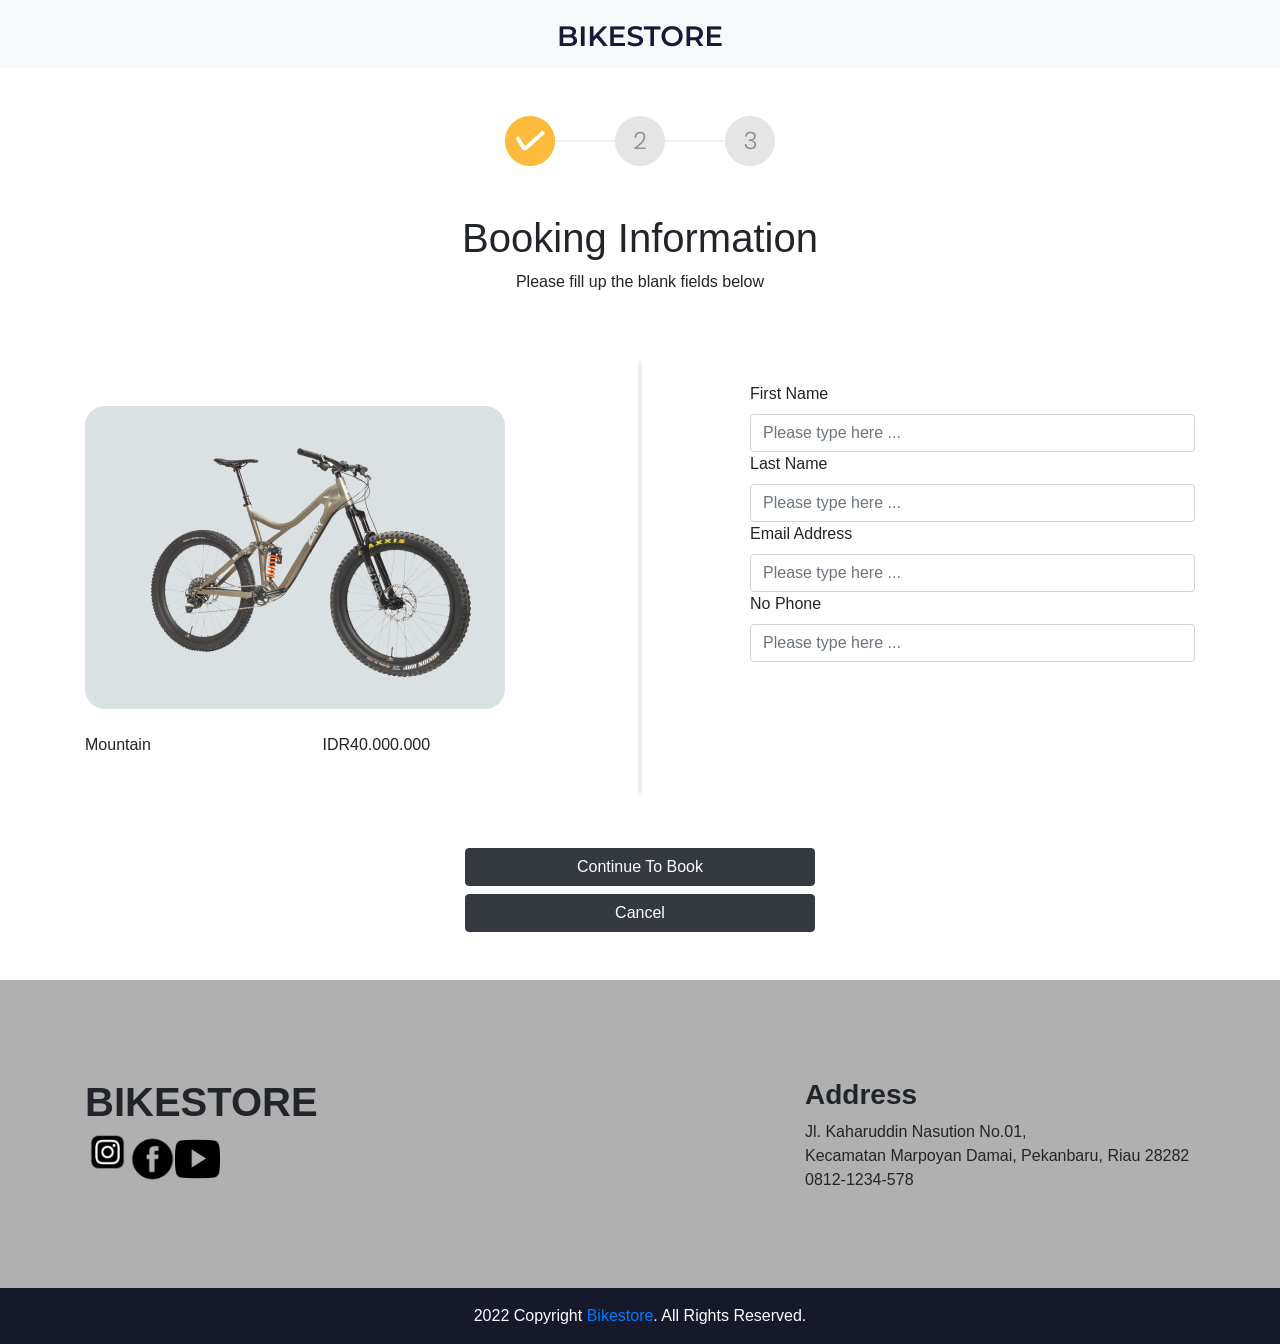
<file: Booking_page.html>
<!doctype html>
<html lang="en">
  <head>
    <!-- Required meta tags -->
    <meta charset="utf-8">
    <meta name="viewport" content="width=device-width, initial-scale=1, shrink-to-fit=no">

    <!-- Bootstrap CSS -->
    <link rel="stylesheet" href="frontend/libraries/bootsrap/css/bootstrap.css">
    <!-- My CSS -->
    <link rel="stylesheet" href="frontend/styles/main.css">

    <!-- Google Fonts-->
    <link href="https://fonts.googleapis.com/css2?family=Montserrat:ital,wght@0,100;0,200;0,300;0,400;0,500;0,600;0,700;0,800;1,300;1,500;1,700&family=Poppins:ital,wght@0,100;0,200;0,300;0,400;0,500;0,600;1,700&display=swap" rel="stylesheet">

    <title>Booking Page</title>
</head>
<body>
  <header>
    <nav class="navbar navbar-expand-lg navbar-light bg-light">
      <div class="container">
        <a class="navbar-brand mx-auto" href="index.html"><img src="frontend/img/bikestore.png" alt=""></a>
      </div>
    </nav>
  </header>

  <!-- Page Content -->
  <div class="container booking-page-1">
    <div class="row">
        <div class="col-12 py-5">
            <img src="frontend/img/stepper.png" class="mx-auto d-block stepper">
        </div>
        <div class="col-12">
            <div class="text-center">
                <h1 class="title-booking">Booking Information</h1>
                <p class="subtitle-booking">Please fill up the blank fields below</p>
            </div>
        </div>
    </div>
    <div class="row mt-5">
        <div class="col-md-5 mt-5">
            <img src="frontend/img/pic_booking.png" alt="">
            <div class="row mt-4">
                <div class="col-6">
                    <p class="brand-book">Mountain</p>
                </div>
                <div class="col-6">
                    <p class="price-book">IDR40.000.000</p>
                </div>
            </div>
        </div>
        <div class="col-md-2">
            <img src="frontend/img/garis.png" class="mx-auto d-block">
        </div>
        <div class="col-md-5 mt-4 form-booking">
            <label>First Name</label>
            <div class="input-group">
                <input type="text" class="form-control" placeholder="Please type here ...">
            </div>
            <label>Last Name</label>
            <div class="input-group">
                <input type="text" class="form-control" placeholder="Please type here ...">
            </div>
            <label>Email Address</label>
            <div class="input-group">
                <input type="email" class="form-control" placeholder="Please type here ...">
            </div>
            <label>No Phone</label>
            <div class="input-group">
                <input type="number" class="form-control" placeholder="Please type here ...">
            </div>
        </div>
    </div>
    <div class="row mt-5 mb-5">
        <div class="col-4"></div>
        <div class="col-4">
            <div class="text-center">
                <a href="Booking_page2.html" type="button" class="btn btn-md btn-dark btn-block btn-continue-booking">Continue To Book</a>
                <a href="Detail.html" type="button" class="btn btn-md btn-dark btn-block btn-cancel-booking mt-2">Cancel</a>
            </div>
        </div>
        <div class="col-4"></div>
    </div>
  </div>
  <!-- Akhir Page Content -->

  <!-- Footer -->
<div class="footer">
    <div class="container">
      <div class="row">
        <div class="col-6">
          <h1 class="mt-5 text-uppercase"> <b> Bikestore </b> </h1>
          <div class="d-flex flex-row">
            <a href="https://mail.google.com/mail/u/0/#inbox">
              <img src="frontend/img/icon-ig.png" class="img-icon"/>
            </a>
            <img src="frontend/img/icon-fb.png" class="img-icon" />
            <img src="frontend/img/icon-youtube.png" class="img-icon" />
          </div>
        </div>
        <div class="col-6">
          <div class="footer-tag mt-5">
            <h3><b>Address</b></h3>
            <p>Jl. Kaharuddin Nasution No.01, <br />
              Kecamatan Marpoyan Damai, Pekanbaru, Riau 28282 <br />0812-1234-578
            </p>
          </div>
        </div>
      </div>
    </div>
  </div>
  
  <footer>
    <div class="footer2">
    <div class="container">
      <div class="row">
        <div class="col-12 text-center">
          <p class="pt-3">
            2022 Copyright <a href="#">Bikestore</a>. All Rights Reserved.
          </p>
        </div>
      </div>
    </div>
  </div>
  </footer> 



  <script src="https://cdn.jsdelivr.net/npm/jquery@3.5.1/dist/jquery.slim.min.js" integrity="sha384-DfXdz2htPH0lsSSs5nCTpuj/zy4C+OGpamoFVy38MVBnE+IbbVYUew+OrCXaRkfj" crossorigin="anonymous"></script>
  <script src="frontend/libraries/bootsrap/js/bootstrap.js"></script>
  
</body>
</html>
</file>
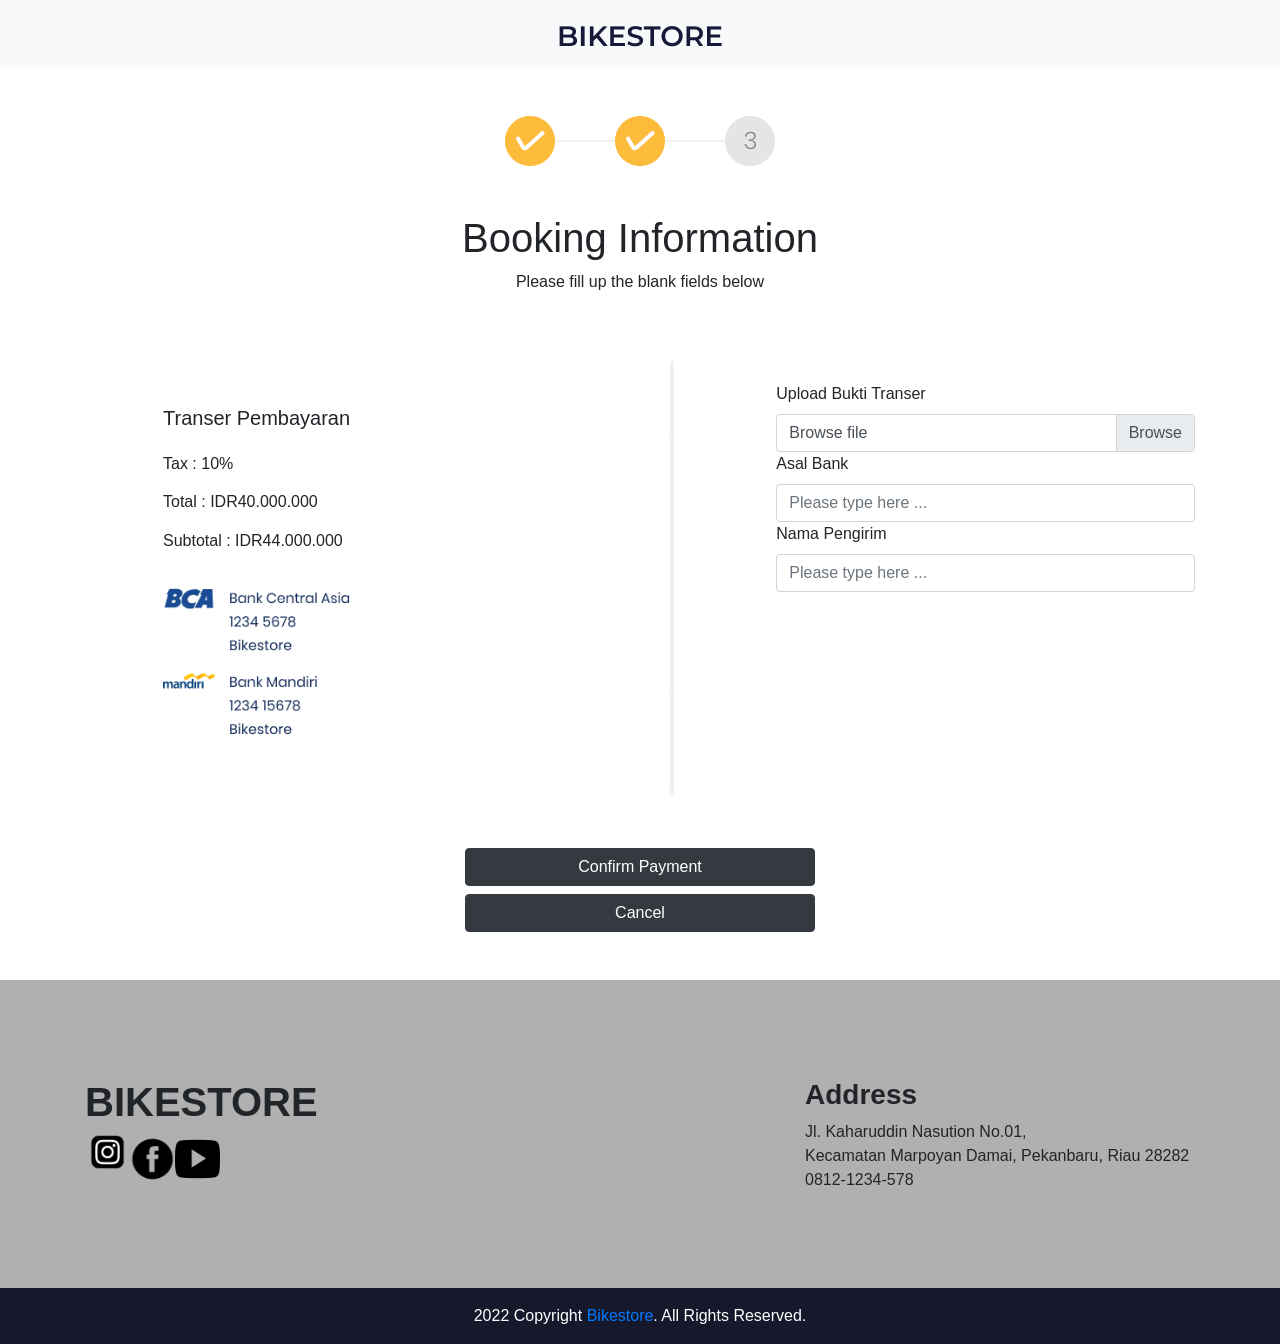
<file: Booking_page2.html>
<!doctype html>
<html lang="en">
  <head>
    <!-- Required meta tags -->
    <meta charset="utf-8">
    <meta name="viewport" content="width=device-width, initial-scale=1, shrink-to-fit=no">

    <!-- Bootstrap CSS -->
    <link rel="stylesheet" href="frontend/libraries/bootsrap/css/bootstrap.css">
    
    <!-- My CSS -->
    <link rel="stylesheet" href="frontend/styles/main.css">

    <!-- Google Fonts-->
    <link href="https://fonts.googleapis.com/css2?family=Montserrat:ital,wght@0,100;0,200;0,300;0,400;0,500;0,600;0,700;0,800;1,300;1,500;1,700&family=Poppins:ital,wght@0,100;0,200;0,300;0,400;0,500;0,600;1,700&display=swap" rel="stylesheet">

    <title>Booking Page</title>
</head>
<body>
  <header>
    <nav class="navbar navbar-expand-lg navbar-light bg-light">
      <div class="container">
        <a class="navbar-brand mx-auto" href="index.html"><img src="frontend/img/bikestore.png" alt=""></a>
      </div>
    </nav>
  </header> 

  <!-- Page Content -->
  <div class="container booking-page-1">
    <div class="row">
        <div class="col-12 py-5">
            <img src="frontend/img/stepper-2.png" class="mx-auto d-block stepper">
        </div>
        <div class="col-12">
            <div class="text-center">
                <h1 class="title-booking">Booking Information</h1>
                <p class="subtitle-booking">Please fill up the blank fields below</p>
            </div>
        </div>
    </div>
    <div class="row mt-5 ml-5">
        <div class="col-md-5 mt-5">
            <div class="col-12">
              <h5 class="mb-4">Transer Pembayaran</h5>
              <h6>Tax : 10% <br><br> Total : IDR40.000.000 <br><br> Subtotal : IDR44.000.000</h6>
            </div>
            <div class="col-12">
              <img src="frontend/img//item_bank.png" class="mt-4 w-50">
            </div>
        </div>
        <div class="col-md-2">
            <img src="frontend/img/garis.png" class="mx-auto d-block">
        </div>
        <div class="col-md-5 mt-4 form-booking">
          <label>Upload Bukti Transer</label>
          <div class="input-group">
            <div class="custom-file mt-0">
              <input type="file" class="custom-file-input" id="inputGroupFile01" aria-describedby="inputGroupFileAddon01">
              <label class="custom-file-label mt-0">Browse file</label>
            </div>
          </div>
          <label>Asal Bank</label>
          <div class="input-group">
              <input type="text" class="form-control" placeholder="Please type here ...">
          </div>
          <label>Nama Pengirim</label>
          <div class="input-group">
              <input type="text" class="form-control" placeholder="Please type here ...">
          </div>
        </div>
    </div>
    <div class="row mt-5 mb-5">
        <div class="col-4"></div>
        <div class="col-4">
            <div class="text-center">
                <a href="Booking_page3.html" type="button" class="btn btn-md btn-dark btn-block btn-continue-booking">Confirm Payment</a>
                <a href="Detail.html" type="button" class="btn btn-md btn-dark btn-block btn-cancel-booking mt-2">Cancel</a>
            </div>
        </div>
        <div class="col-4"></div>
    </div>
  </div>
  <!-- Akhir Page Content -->

  <!-- Footer -->
<div class="footer">
    <div class="container">
      <div class="row">
        <div class="col-6">
          <h1 class="mt-5 text-uppercase"> <b> Bikestore </b> </h1>
          <div class="d-flex flex-row">
            <a href="https://mail.google.com/mail/u/0/#inbox">
              <img src="frontend/img/icon-ig.png" class="img-icon"/>
            </a>
            <img src="frontend/img/icon-fb.png" class="img-icon" />
            <img src="frontend/img/icon-youtube.png" class="img-icon" />
          </div>
        </div>
        <div class="col-6">
          <div class="footer-tag mt-5">
            <h3><b>Address</b></h3>
            <p>Jl. Kaharuddin Nasution No.01, <br />
              Kecamatan Marpoyan Damai, Pekanbaru, Riau 28282 <br />0812-1234-578
            </p>
          </div>
        </div>
      </div>
    </div>
  </div>
  
  <footer>
    <div class="footer2">
    <div class="container">
      <div class="row">
        <div class="col-12 text-center">
          <p class="pt-3">
            2022 Copyright <a href="#">Bikestore</a>. All Rights Reserved.
          </p>
        </div>
      </div>
    </div>
  </div>
  </footer> 



  <script src="https://cdn.jsdelivr.net/npm/jquery@3.5.1/dist/jquery.slim.min.js" integrity="sha384-DfXdz2htPH0lsSSs5nCTpuj/zy4C+OGpamoFVy38MVBnE+IbbVYUew+OrCXaRkfj" crossorigin="anonymous"></script>
  <script src="frontend/libraries/bootsrap/js/bootstrap.js"></script>

</body>
</html>
</file>
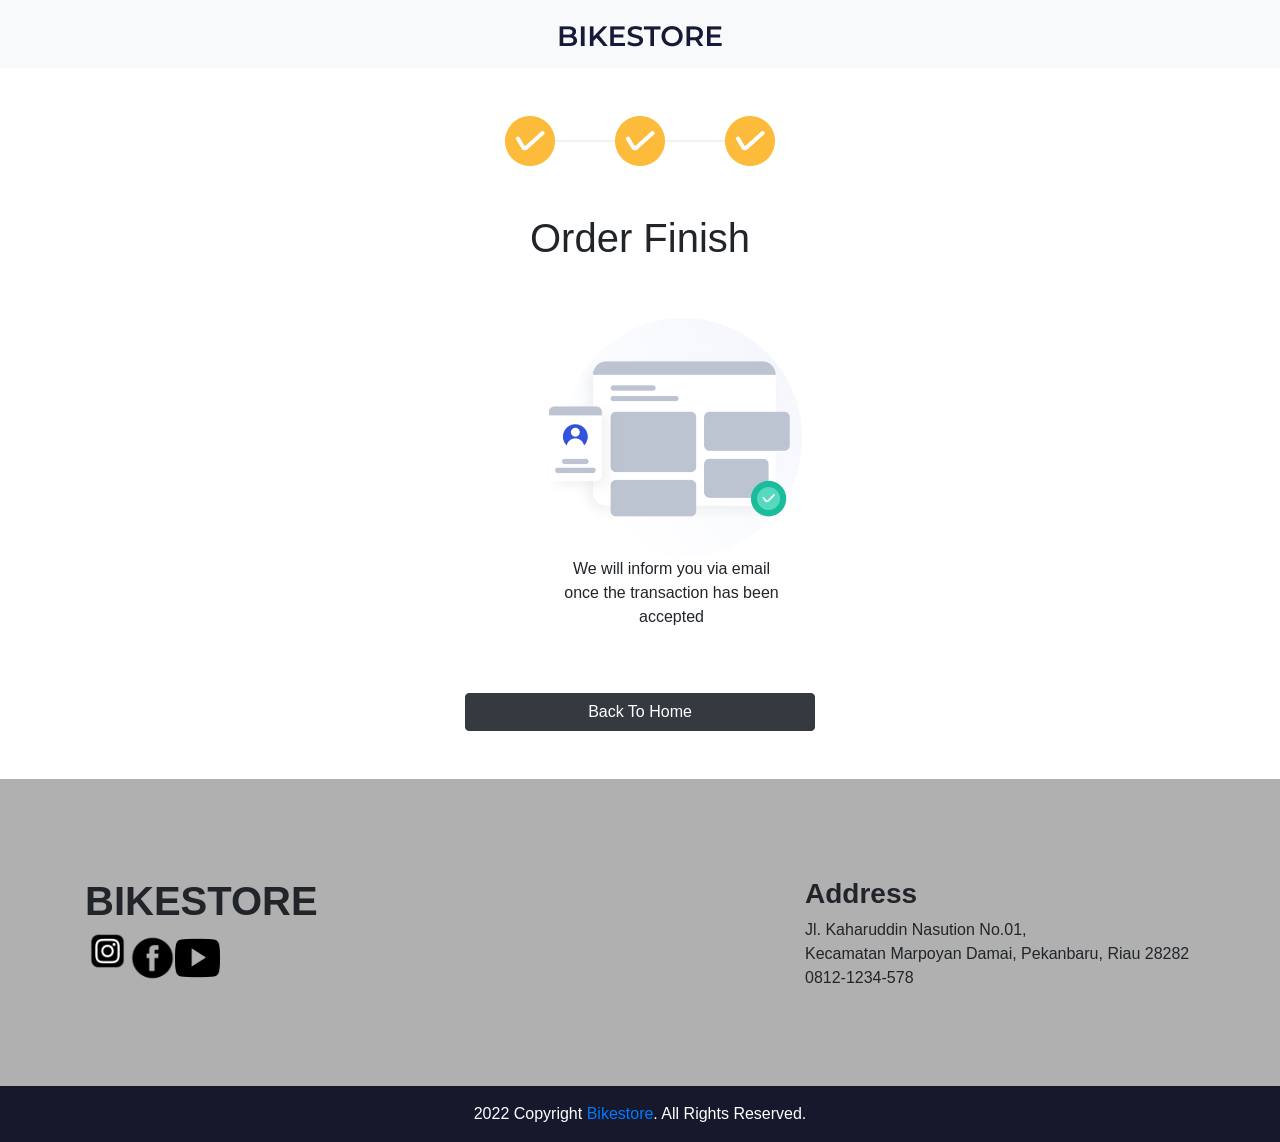
<file: Booking_page3.html>
<!doctype html>
<html lang="en">
  <head>
    <!-- Required meta tags -->
    <meta charset="utf-8">
    <meta name="viewport" content="width=device-width, initial-scale=1, shrink-to-fit=no">

    <!-- Bootstrap CSS -->
    <link rel="stylesheet" href="frontend/libraries/bootsrap/css/bootstrap.css">
    <!-- My CSS -->
    <link rel="stylesheet" href="frontend/styles/main.css">
    

    <!-- Google Fonts-->
    <link href="https://fonts.googleapis.com/css2?family=Montserrat:ital,wght@0,100;0,200;0,300;0,400;0,500;0,600;0,700;0,800;1,300;1,500;1,700&family=Poppins:ital,wght@0,100;0,200;0,300;0,400;0,500;0,600;1,700&display=swap" rel="stylesheet">

    <title>Booking Page</title>
</head>
<body>
  <header>
    <nav class="navbar navbar-expand-lg navbar-light bg-light">
      <div class="container">
        <a class="navbar-brand mx-auto" href="index.html"><img src="frontend/img/bikestore.png" alt=""></a>
      </div>
    </nav>
  </header>

  <!-- Page Content -->
  <div class="container">
    <div class="row">
        <div class="col-12 py-5">
            <img src="frontend/img/stepper-3.png" class="mx-auto d-block stepper">
        </div>
        <div class="col-12">
            <div class="text-center">
                <h1 class="title-booking">Order Finish</h1>
            </div>
        </div>
    </div>
    <div class="row mt-5 ml-5">
      <div class="col-12">
        <div class="text-center">
          <img src="frontend/img/logo_finish.png" class="w-25">
          <p>We will inform you via email <br>  once the transaction has been <br> accepted</p>
        </div>
      </div>
    </div>
    <div class="row mt-5 mb-5">
      <div class="col-md-4"></div>
      <div class="col-md-4">
          <div class="text-center">
              <a href="index.html" type="button" class="btn btn-md btn-dark btn-block btn-continue-booking">Back To Home</a>
          </div>
      </div>
      <div class="col-md-4"></div>
    </div>
  </div>
  <!-- Akhir Page Content -->

   <!-- Footer -->
<div class="footer">
    <div class="container">
      <div class="row">
        <div class="col-6">
          <h1 class="mt-5 text-uppercase"> <b> Bikestore </b> </h1>
          <div class="d-flex flex-row">
            <a href="https://mail.google.com/mail/u/0/#inbox">
              <img src="frontend/img/icon-ig.png" class="img-icon"/>
            </a>
            <img src="frontend/img/icon-fb.png" class="img-icon" />
            <img src="frontend/img/icon-youtube.png" class="img-icon" />
          </div>
        </div>
        <div class="col-6">
          <div class="footer-tag mt-5">
            <h3><b>Address</b></h3>
            <p>Jl. Kaharuddin Nasution No.01, <br />
              Kecamatan Marpoyan Damai, Pekanbaru, Riau 28282 <br />0812-1234-578
            </p>
          </div>
        </div>
      </div>
    </div>
  </div>
  
  <footer>
    <div class="footer2">
    <div class="container">
      <div class="row">
        <div class="col-12 text-center">
          <p class="pt-3">
            2022 Copyright <a href="#">Bikestore</a>. All Rights Reserved.
          </p>
        </div>
      </div>
    </div>
  </div>
  </footer> 



  <script src="https://cdn.jsdelivr.net/npm/jquery@3.5.1/dist/jquery.slim.min.js" integrity="sha384-DfXdz2htPH0lsSSs5nCTpuj/zy4C+OGpamoFVy38MVBnE+IbbVYUew+OrCXaRkfj" crossorigin="anonymous"></script>
  <script src="frontend/libraries/bootsrap/js/bootstrap.js"></script>

</body>
</html>
</file>
<file: frontend/styles/main.css>
.navbar-brand {
    font-family: 'Montserrat';
    font-weight: 600;
    font-size: 28px;
}

.nav-item {
    font-family: 'Poppins';
    font-weight: 400;
    font-size: 18px;
    line-height: 27px;
}

.nav-item .nav-link.active {
    font-weight: 600;
    color: #fcbb3a !important;
}

.nav-link {
    color: black !important;
}

.nav-link:hover {
    color: #fcbb3a !important;
}

/* Hero Section */
.hero-section {
    margin-top: 45px;
}


.hero-section h1 {
    font-family: 'Poppins';
    font-weight: 600;
    font-size: 52px;
}

.hero-section p {
    font-family: 'Poppins';
    font-style: normal;
    font-weight: 400;
    font-size: 23px;
}

.hero-section .btn-cta {
    margin-top: 80px;
}


.hero-section .btn-cta img {
    width: 67px;
}


.hero-section .btn {
    border-radius: 0px 20px 20px 0px;
    margin-left: 15px;
}
/* Akhir Hero Section */



.section-title {
    border-bottom: 3px solid #fcbb3a;
    width: 8%;
    padding-bottom: 5px;
    margin-bottom: 20px
}

/* Categories */

.tag {
    z-index: 3;
    background-color: #fcbb3a;
    padding: .25rem 1.25rem;
    position: absolute;
    bottom: 0;
    left: 15px;
    border-radius: 0px 20px 0px 0px;
    min-height: 30px;
}

.component-categories{
    margin-bottom: 32px;
}

.tag span {
    font-family: 'Poppins';
    font-style: normal;
    font-weight: 600;
    font-size: 18px;
    color: #171938;
}

.categories-thumbnail {
    width: 100%;
    height: 462px;
    border-radius: 20px;
    overflow: hidden;
    position: relative;
}

.categories-thumbnail-small {
    width: 100%;
    height: 215px;
    border-radius: 20px;
    overflow: hidden;
    position: relative;
    z-index: 1;
}

.categories-thumbnail:hover .categories-img{
    transform: scale(1.1);
}

.categories-thumbnail-small:hover .categories-img {
    transform: scale(1.1);
}

.categories-img {
    width: 100%;
    height: 100%;

    background-position: center;
    background-size: cover;
    background-repeat: no-repeat;

    transition: all 0,3s ease;
}
/* Akhir Categories */

/* Product */
.popular-products {
    padding-top: 30px;
    background: #cbcbce;
}

.component-products {
    margin-top: 20px;
    margin-bottom: 36px;
    background: #ffffff;
    border-radius: 8px;
    border: #000000;
    padding-bottom: 15px;
    transition: all 0.2s ease-in-out;
}

.component-products:hover {
    text-decoration: none;
    transform: scale(1.1);
}

.products-img {
padding: 0.5rem;
border-radius: 8px 8px;
background: #f6fafd;
transition: all 0.3s ease;


}

.products-text {
font-family: 'Poppins';
font-weight: 400;
font-size: 20px;
text-align: center;

color: #171938;

}

.products-price {
    font-family: 'Poppins';
    font-weight: 600;
    font-size: 20px;
    text-align: center;
    
    color: #000000;  
}
/* Akhir Best Product */

/* Testimonial */
.testimonial {
    padding-top: 22px;
    padding-bottom: 22px;
}

.testimonial-img {
    z-index: 1;
    position: absolute;
    margin: 30px 0px 0px 30px;
    width: 400px;
}

.testimonial-frame {
    width: 400px;
    height: 500px;
}

.testimonial-text {
    margin-top: 8px;
    margin-bottom: 8px;
    font-family: 'Poppins';
    font-style: normal;
    font-weight: 400px;
    font-size: 32px;
    line-height: 48px;
}

.testimonial-name {
    font-family: 'Poppins';
    font-style: normal;
    font-weight: 300;
    font-size: 18px;
    line-height: 27px;
    color: #b0b0b0;

}

.btn-testimonial {
    background-color: #fcbb3a;
    width: 150px;
    height: 38px;

    font-family: 'Poppins';
    font-style: normal;
    font-weight: 500;
    font-size: 16px;
    line-height: 170%;
    transition: all 0.3s ease;
    
}

.btn-testimonial :hover {
    box-shadow: 0px 8px 15px
    transform scale (1.1)
}
/* Akhir Testimonial */


/* Footer */
.footer {
    background: #b0b0b0;
    padding-top: 50px;
    padding-bottom: 80px;
}

.img-icon {
    width: 45px;
    margin-left: 2;
}

.footer2 {
    background: #16182c;
    
}

.footer-tag {
    padding-left: 150px;
}


.pt-3 {
    color: #ffffff;
}
/* Akhir Footer */

/* Desktop Menu */
.nav-link-mt-2{
    margin-right: 0.5rem !important;
}

.rounded-circle {
    border-radius: 50% !important;
    box-sizing: border-box;
}

.img {
    vertical-align: middle;
    border-style: none;
}

.nav-item {
    font-family: 'Poppins';
    font-weight: 400;
    font-size: 18px;
    line-height: 27px;
}

.navbar-nav {
    list-style: none;
}

.xzom-thumbs img {
    position: absolute;
    width: 100px;
    height: 100px;
    left: 461px;
    top: 146px;
}


/* Akhir Desktop Menu */
</file>
